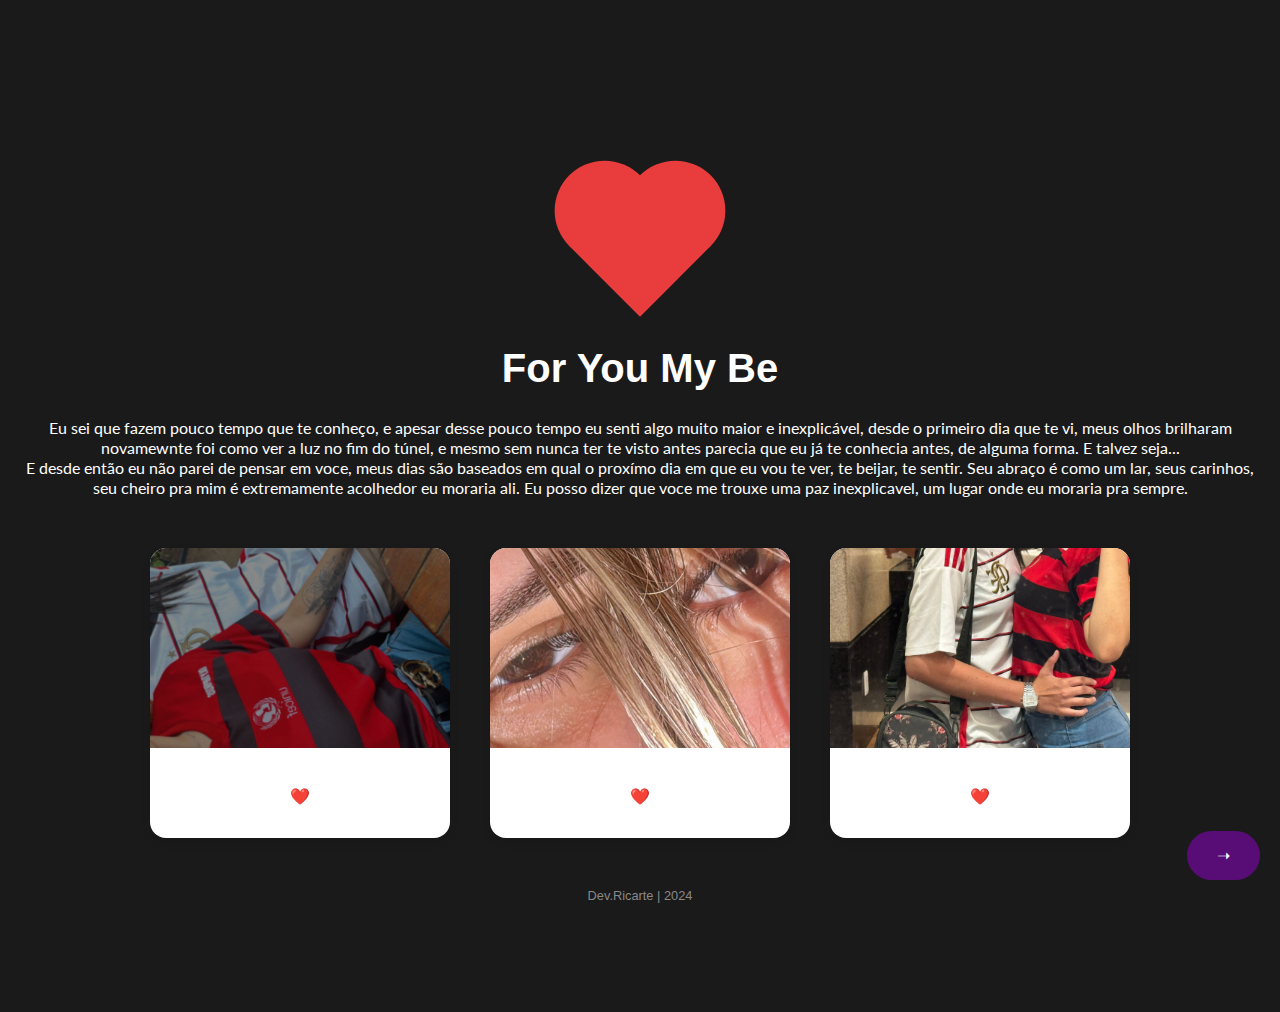
<file: index.html>
<!DOCTYPE html>
<html lang="pt-BR">

<head>
    <meta charset="UTF-8">
    <meta name="viewport" content="width=device-width, initial-scale=1.0">
    <title>Site</title>
    <link rel="preconnect" href="https://fonts.googleapis.com">
    <link rel="preconnect" href="https://fonts.gstatic.com" crossorigin>
    <link href="https://fonts.googleapis.com/css2?family=Playwrite+AU+QLD+Guides&display=swap" rel="stylesheet">
    <style>
            @import url('https://fonts.googleapis.com/css2?family=Lato:ital,wght@0,100;0,300;0,400;0,700;0,900;1,100;1,300;1,400;1,700;1,900&family=Playwrite+AU+QLD+Guides&family=Playwrite+BE+WAL+Guides&display=swap');        body {
            font-family: Arial, sans-serif;
            margin: 5em auto 2em;
            padding: 0;
            background-color: #1a1a1a;
            color: #333;
            display: flex;
            flex-direction: column;
            align-items: center;
            justify-content: center;
            min-height: 100vh;
        }

        header {
            text-align: center;
            padding: 20px;
        }

        header h1 {
            font-size: 2.5rem;
            color: #ffffff;
        }

        p {
            font-family: Brush Script MT;
            font-size: 1.2rem;

            color: #000000;

            text-align: center;


            transition: font-size 0.3s ease-in-out;
        }

        p1 {
            margin: 5em em 5em 5em;
            font-family: "Lato", sans-serif;
            font-size: 1.0rem;
            color: #ffffff;
            text-align: center;
            transition: font-size 0.5s ease-in-out;
            
        }

        /* Tornando a fonte responsiva */
        @media (max-width: 768px) {
            header h1 {
                font-size: 2rem;
            }

            p {
                font-family: Brush Script MT;
                font-size: 1rem;
                padding: 8px;
            }
        }

        @media (max-width: 480px) {
            header h1 {
                font-size: 1.5rem;
            }

            p {
                font-size: 0.9rem;
                padding: 6px;
            }
        }

        .container {
            width: 90%;
            max-width: 400px;
            text-align: center;
            background-color: #fff;
            border-radius: 10px;
            box-shadow: 0 4px 6px rgba(0, 0, 0, 0.1);
            padding: 30px;
            margin: 10px;
        }

        .container img {
            width: 100%;
            border-radius: 10px;
        }

        .container2 {
            display: flex;
            gap: 20px;
            justify-content: center;
            flex-wrap: wrap;
            margin: 20px 0;
        }

        .card {
            background-color: #fff;
            border-radius: 16px;
            width: 300px;
            box-shadow: 0 4px 8px rgba(0, 0, 0, 0.1);
            transition: transform 0.3s;
            margin: 10px;
        }

        .card:hover {
            transform: scale(1.05);
        }

        .card img {
            width: 100%;
            height: 200px;
            object-fit: cover;
            border-top-left-radius: 16px;
            border-top-right-radius: 16px;
        }

        .card-content {
            padding: 16px;
        }

        .card-content h3 {
            font-size: 1.2rem;
            margin-bottom: 8px;
        }

        .card-content p {
            font-size: 1rem;
            color: #555;
        }

        @media (max-width: 768px) {
            .card {
                width: 45%;
            }

            .card-content h3 {
                font-size: 1rem;
            }

            .card-content p {
                font-size: 0.9rem;
            }
        }

        @media (max-width: 480px) {
            .card {
                width: 90%;
            }

            .card-content h3 {
                font-size: 1rem;
            }

            .card-content p {
                font-size: 0.8rem;
            }
        }

        .text-area {
            margin-top: 15px;
            font-size: 1rem;
            color: #555;
        }

        .options {
            margin-top: 20px;
        }

        .options button {
            font-size: 1rem;
            padding: 10px 20px;
            margin: 5px;
            border: none;
            border-radius: 5px;
            cursor: pointer;
            color: white;
        }

        .options .yes {
            background-color: #E93D3D;
        }

        .options .no {
            background-color: #ccc;
        }

        footer {
            margin-top: 20px;
            font-size: 0.8rem;
            color: #888;
        }

        .heart {
            width: 100px;
            height: 100px;
            background-color: #E93D3D;
            position: relative;
            margin: 10px auto 50px;
            transform: rotate(-45deg);
            animation: beat 1s infinite;
        }

        .heart:before,
        .heart:after {
            content: "";
            width: 100px;
            height: 100px;
            background-color: #E93D3D;
            border-radius: 50%;
            position: absolute;
        }

        .heart:before {
            top: -50px;
            left: 0;
        }

        .heart:after {
            left: 50px;
            top: 0;
        }

        @keyframes beat {

            0%,
            100% {
                transform: scale(1) rotate(-45deg);
            }

            50% {
                transform: scale(1.1) rotate(-45deg);
            }
        }

        .next-btn {
            position: fixed;
            bottom: 20px;
            right: 20px;
            background-color: #580d76;
            color: white;
            border: none;
            padding: 15px 30px;
            border-radius: 50px;
            font-size: 16px;
            cursor: pointer;
            transition: background-color 0.3s;
        }

        .next-btn:hover {
            background-color: #a90ec1;
        }

        /* Responsividade - Ajuste para telas menores */
        @media (max-width: 600px) {
            .next-btn {
                padding: 12px 25px;
                font-size: 14px;
            }
        }
    </style>
    <script>
        function handleOption(choice) {
            if (choice === 'yes') {
                alert('Que incrível! Prepare-se para uma jornada inesquecível.');
                window.location.href = 'indexx.html';
            } else if (choice === 'no') {
                alert('Não desista do amor! Tente novamente para continuar.');
            }
        }
    </script>
</head>

<body>
    <header>
        <h2></h2>
        <div class="heart"></div>
        <h1>For You My Be</h1>
        <p1>Eu sei que fazem pouco tempo que te conheço, e apesar desse pouco tempo eu senti algo muito maior e
            inexplicável, desde o primeiro dia que te vi, meus olhos brilharam novamewnte
            foi como ver a luz no fim do túnel, e mesmo sem nunca ter te visto antes parecia que eu já te conhecia
            antes, de alguma forma. E talvez seja...
            <br>
            E desde então eu não parei de pensar em voce, meus dias são baseados em qual o proxímo dia em que eu vou te
            ver, te beijar, te sentir.
            Seu abraço é como um lar, seus carinhos, seu cheiro pra mim é extremamente acolhedor eu moraria ali. Eu
            posso dizer que voce me trouxe uma paz inexplicavel,
            um lugar onde eu moraria pra sempre.
        </p1>
    </header>


    <div class="container2">
        <div class="card">
            <img src="imagem2.JPG" alt="Foto 1">
            <div class="card-content">
                <h3>
                    <h3>
                        <p>❤️</p>
            </div>
        </div>
        <div class="card">
            <img src="imagem1.JPG" alt="Foto 2">
            <div class="card-content">
                <h3></h3>
                <p>❤️</p>
            </div>
        </div>
        <div class="card">
            <img src="imagem3.JPG" alt="Foto 3">
            <div class="card-content">
                <h3></h3>
                <p>❤️</p>
            </div>
        </div>

        
        <a href="indexx.html" class="next-btn" style="text-decoration:none">
            ➝
        </a>
    </div>



    <footer>
        Dev.Ricarte | 2024
    </footer>
</body>


</html>
</file>
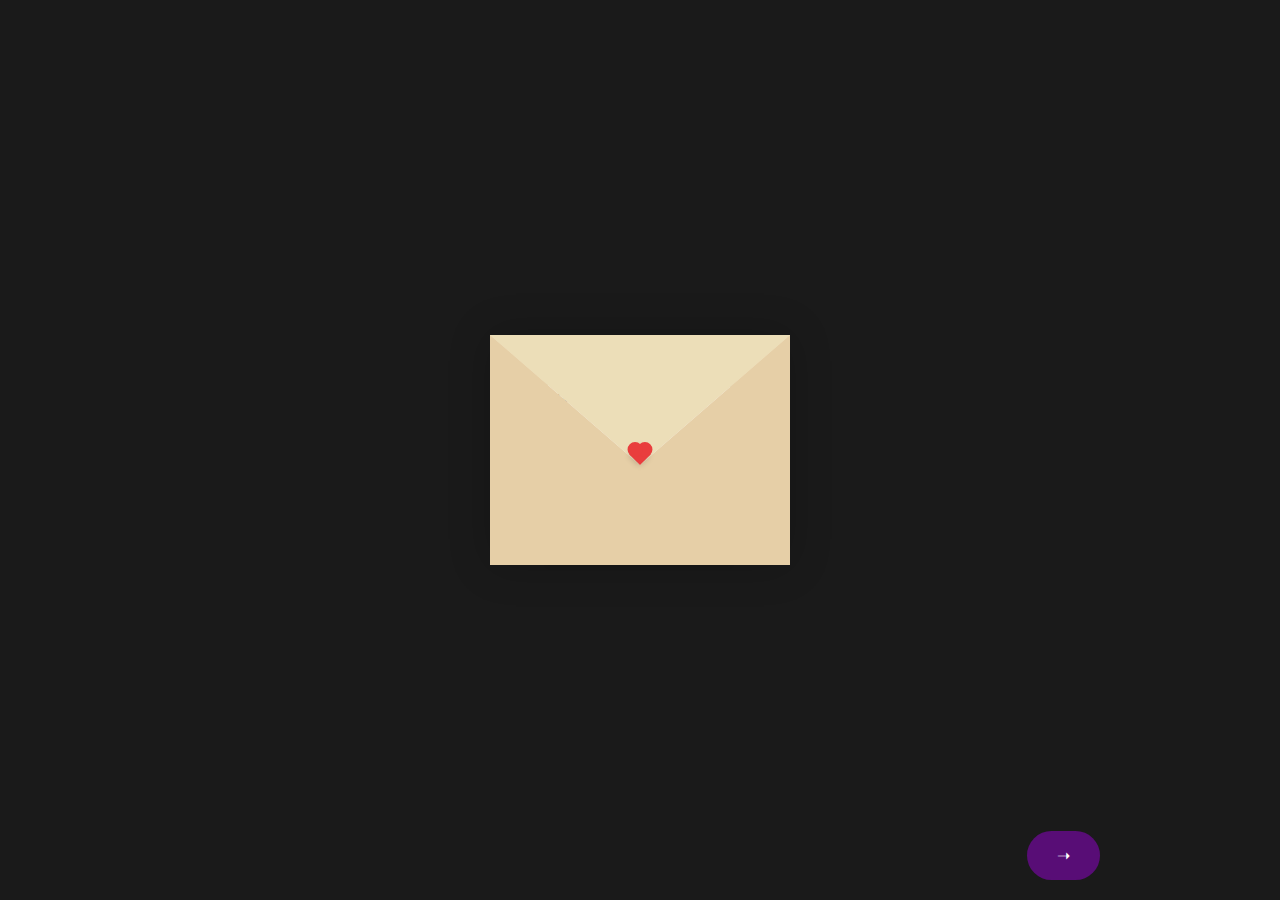
<file: indexx.html>
<!DOCTYPE html>
<html lang="en">
<head>
    <meta charset="UTF-8">
    <meta http-equiv="X-UA-Compatible" content="IE=edge">
    <meta name="viewport" content="width=device-width, initial-scale=1.0">
    <title></title>
    <link rel="stylesheet" href="./style.css">
</head>
<body>
    <div class="container">
        <div class="envelope-wrapper">
            <div class="envelope">
                <div class="letter">
                    <div class="text">
                        <strong>Meu Bem. </strong>
                        <p>
                            Bom, como a gente se conhece a pouco tempo, ainda não tivemos de fato um date de verdade, e por isso venho por meio deste te fazer esse humilde convite!
                            <br>
                            
                        </p>
                    </div>
                </div>
            </div>
            <div class="heart"></div>
        </div>
    </div>

    <a class="next-btn"href="https://restaurantemahai.com.br/" class="next-btn" style="text-decoration:none">
        ➝
    </a>

    <script>
        document.querySelector('.next-btn').addEventListener('click', function() {
    window.location.href = 'https://restaurantemahai.com.br/'; // Substitua pelo link de destino
});

        const envelope = document.querySelector('.envelope-wrapper');
        envelope.addEventListener('click', () => {
            envelope.classList.toggle('flap');
        });
    </script>
</body>
</html>
</file>
<file: style.css>
:root {
    --primary: #fff;
    --bg-color: #1a1a1a;
    --bg-envelope-color: #f5edd1;
    --envelope-tab: #ecdeb8;
    --envelope-cover: #e6cfa7;
    --shadow-color: rgba(0, 0, 0, 0.2);
    --txt-color: #444;
    --heart-color: #E93D3D;
  }
  
  body {
    margin: 0;
    padding: 0;
    box-sizing: border-box;
    background: var(--bg-color);
    display: flex;
    align-items: center;
    justify-content: center;
  }
  
  .container {
    height: 100vh;
    display: grid;
    place-items: center;
  }
  
  .container > .envelope-wrapper {
    background: var(--bg-envelope-color);
    box-shadow: 0 0 40px var(--shadow-color);
  }
  
  .envelope-wrapper > .envelope {
    position: relative;
    width: 300px;
    height: 230px;
  }
  
  .envelope-wrapper > .envelope::before {
    content: "";
    position: absolute;
    top: 0;
    z-index: 2;
    border-top: 130px solid var(--envelope-tab);
    border-right: 150px solid transparent;
    border-left: 150px solid transparent;
    transform-origin: top;
    transition: all 0.5s ease-in-out 0.7s;
  }
  
  .envelope-wrapper > .envelope::after {
    content: "";
    position: absolute;
    z-index: 2;
    width: 0px;
    height: 0px;
    border-top: 130px solid transparent;
    border-right: 150px solid var(--envelope-cover);
    border-bottom: 100px solid var(--envelope-cover);
    border-left: 150px solid var(--envelope-cover);
  }
  
  .envelope > .letter {
    position: absolute;
    right: 20%;
    bottom: 0;
    width: 54%;
    height: 80%;
    background: var(--primary);
    text-align: center;
    transition: all 1s ease-in-out;
    box-shadow: 0 0 5px var(--shadow-color);
    padding: 20px 10px;
  }
  
  .envelope > .letter > .text {
    font-family: 'Gill Sans', 'Gill Sans MT', Calibri, 'Trebuchet MS', sans-serif;
    color: var(--txt-color);
    text-align: left;
    font-size: 7px;
  }
  
  .heart {
    position: absolute;
    top: 50%;
    left: 50%;
    width: 15px;
    height: 15px;
    background: var(--heart-color);
    z-index: 4;
    transform: translate(-50%, -20%) rotate(45deg);
    transition: transform 0.5s ease-in-out 1s;
    box-shadow: 0 1px 6px var(--shadow-color);
    cursor: pointer;
  }
  
  .heart:before,
  .heart:after {
    content: "";
    position: absolute;
    width: 15px;
    height: 15px;
    background-color: var(--heart-color);
    border-radius: 50%;
  }
  
  .heart:before {
    top: -7.5px;
  }
  
  .heart:after {
    right: 7.5px;
  }
  
  .flap > .envelope:before {
    transform: rotateX(180deg);
    z-index: 0;
  }
  
  .flap > .envelope > .letter {
    bottom: 100px;
    transform: scale(1.5);
    transition-delay: 1s;
  }
  
  .flap > .heart {
    transform: rotate(90deg);
    transition-delay: 0.4s;
  }
  
  /* Responsividade */
  @media (max-width: 480px) {
    .envelope-wrapper > .envelope {
      width: 240px;
      height: 180px;
    }
  
    .envelope-wrapper > .envelope::before {
      border-top: 100px solid var(--envelope-tab);
      border-right: 120px solid transparent;
      border-left: 120px solid transparent;
    }
  
    .envelope-wrapper > .envelope::after {
      border-top: 100px solid transparent;
      border-right: 120px solid var(--envelope-cover);
      border-bottom: 80px solid var(--envelope-cover);
      border-left: 120px solid var(--envelope-cover);
    }
  
    .envelope > .letter {
      width: 60%;
      height: 70%;
      padding: 15px 8px;
    }
  
    .envelope > .letter > .text {
      font-size: 8px;
    }
  
    .heart {
      width: 12px;
      height: 12px;
    }
  
    .heart:before,
    .heart:after {
      width: 12px;
      height: 12px;
    }
  
    .heart:before {
      top: -6px;
    }
  
    .heart:after {
      right: 6px;
    }
  }
  /* Botão "Próximo" flutuante */
.next-btn {
    position: absolute;
    bottom: 20px;
    right: 180px;
    background-color: #580d76;
    color: white;
    border: none;
    padding: 15px 30px;
    border-radius: 50px;
    font-size: 16px;
    cursor: pointer;
    transition: background-color 0.3s;
}

.next-btn:hover {
    background-color: #a90ec1;
}

/* Responsividade - Ajuste para telas menores */
@media (max-width: 600px) {
    .next-btn {
        padding: 12px 25px;
        font-size: 14px;
    }
}
</file>
